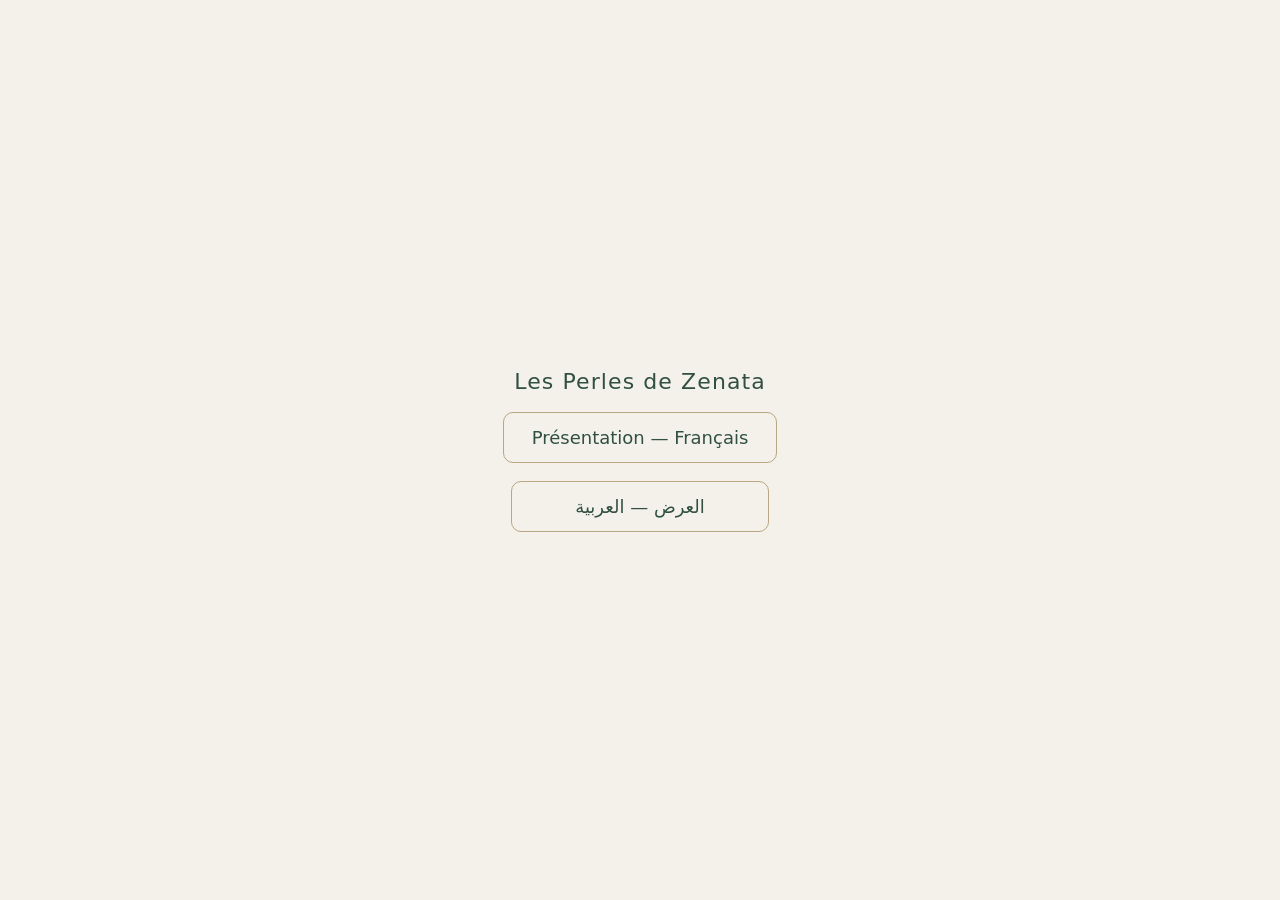
<file: index.html>
<!DOCTYPE html><html lang="fr"><head><meta charset="utf-8">
<meta name="viewport" content="width=device-width,initial-scale=1">
<title>Les Perles de Zenata — Présentation</title>
<style>body{margin:0;height:100vh;display:flex;flex-direction:column;gap:18px;align-items:center;justify-content:center;font-family:system-ui,sans-serif;background:#F4F1EA;color:#315041}a{padding:14px 28px;border:1px solid #B8A684;border-radius:10px;color:#315041;text-decoration:none;font-size:18px;min-width:200px;text-align:center}a:hover{background:#315041;color:#fff}</style></head>
<body><div style="font-size:22px;letter-spacing:.05em">Les Perles de Zenata</div>
<a href="presentation-fr.html">Présentation — Français</a>
<a href="presentation-ar.html">العرض — العربية</a></body></html>
</file>
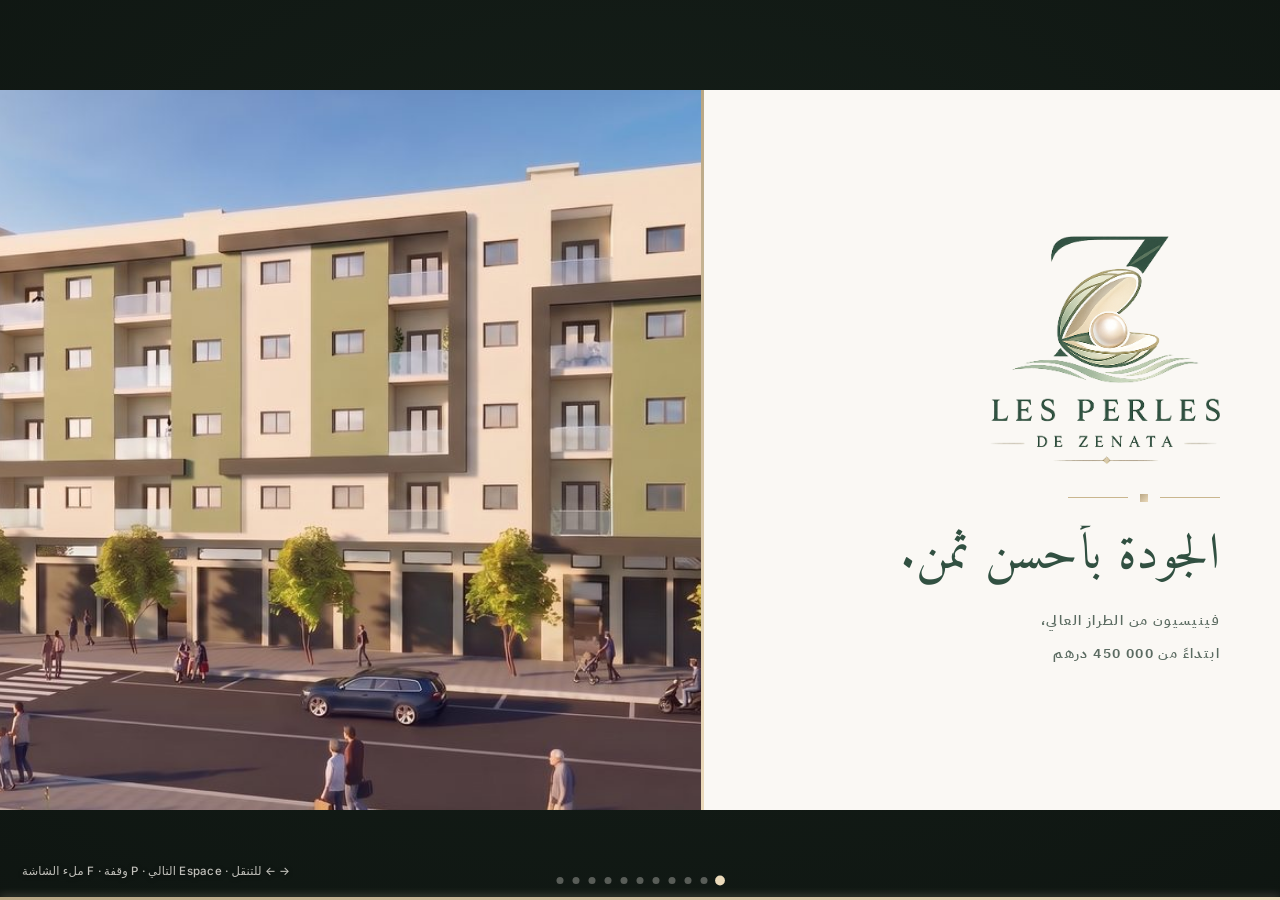
<file: presentation-ar.html>
<!DOCTYPE html>
<html lang="ar" dir="rtl">
<head>
<meta charset="utf-8">
<meta name="viewport" content="width=device-width, initial-scale=1, viewport-fit=cover">
<title>Les Perles de Zenata — عرض متحرك (دارجة)</title>
<link rel="stylesheet" href="deck-ar.css">
<link rel="stylesheet" href="present.css">
<noscript><style>.deck .slide{position:static!important;opacity:1!important;visibility:visible!important;margin:14px auto!important}.deck{position:static!important;transform:none!important;width:auto!important;height:auto!important}</style></noscript>
</head>
<body>
<div class="stage">
<div class="deck">

<!-- ===== COUVERTURE ===== -->
<section class="slide slide--title" data-duration="7000">
  <div class="title-panel">
    <img class="logo" src="assets/logo/lpz-original.png" alt="Les Perles de Zenata">
    <div class="divider" style="margin-bottom:24px"><i></i></div>
    <h1>الجودة بأحسن ثمن.</h1>
    <p class="price-line">فينيسيون من الطراز العالي،<br><span class="amt">ابتداءً من <span dir="ltr">450&nbsp;000</span> درهم</span></p>
  </div>
  <div class="title-photo">
    <img src="assets/img/hero-golden-v1.jpg" alt="واجهة Les Perles de Zenata، ساعة الذهب">
  </div>
</section>

<!-- ===== 01 · المشروع باختصار ===== -->
<section class="slide slide--collage">
  <div class="cz cz--stats">
    <div class="st"><div class="st-num">32</div><div class="st-lbl">شقة</div></div>
    <div class="st"><div class="st-num">7</div><div class="st-lbl">محلات</div></div>
    <div class="st"><div class="st-num">R+4</div><div class="st-lbl">فوق السوسول</div></div>
  </div>
  <div class="cz"><img src="assets/img/hero-golden-v1.jpg" alt="واجهة الإقامة"></div>
  <div class="cz cz--stats">
    <div class="st"><div class="st-num">3</div><div class="st-lbl">عمارات · A&nbsp;B&nbsp;C</div></div>
    <div class="st"><div class="st-num"><span dir="ltr">42&ndash;89</span></div><div class="st-lbl"><span dir="ltr">m²</span> لكل شقة</div></div>
    <div class="st"><div class="st-num"><span dir="ltr">450&nbsp;000</span></div><div class="st-lbl">درهم · ثمن الانطلاق</div></div>
  </div>
  <div class="cz"><img src="assets/img/sejour-golden.jpg" alt="صالون مضوي"></div>
  <div class="cz cz--title">
    <h2>المشروع باختصار</h2>
    <div class="facts-subtitle">32 شقة، 7 محلات، ونفس مستوى الإتقان.</div>
    <span class="cz-sig">Les Perles de Zenata</span>
  </div>
  <div class="cz">
    <img src="assets/img/magasin-rdc-golden.jpg" alt="محلات تحت العمارة">
    <span class="legal">صورة تخيلية، غير تعاقدية</span>
  </div>
  <div class="snum">01</div>
</section>

<!-- ===== 02 · وعد 1 · هندسة مدروسة ===== -->
<section class="slide slide--split slide--promise">
  <div class="split-text">
    <span class="eyebrow">اللي كيميّزنا</span>
    <h2 style="margin-top:14px;max-width:430px">هندسة مدروسة ومحكمة</h2>
    <p class="body" style="margin-top:20px;max-width:430px;font-size:17px">
      المشروع الوحيد اللي گاع الشقق عندهم <b style="color:var(--ink);font-weight:600">جوج واجهات</b>.
    </p>
    <div class="sig-mini">Les Perles de Zenata</div>
  </div>
  <div class="promise-media">
    <img class="img-top" src="assets/img/axo-3D-hero-golden.jpg" alt="منظر ثلاثي الأبعاد للطابق، واجهة مزدوجة">
    <img class="img-bot" src="assets/img/plan2d-traversant.jpg" alt="تصميم ثنائي الأبعاد: إنارة وتهوية">
    <div class="promise-cartouche">الشقق مهوّية ومشمّشة نهار كامل</div>
    <span class="legal">صورة تخيلية، غير تعاقدية</span>
    <div class="snum">02</div>
  </div>
</section>

<!-- ===== 03 · وعد 2 · مواجه للجنوب ===== -->
<section class="slide slide--split slide--promise">
  <div class="split-text">
    <span class="eyebrow">اللي كيميّزنا</span>
    <h2 style="margin-top:14px;max-width:430px">توجيه مدروس</h2>
    <p class="body" style="margin-top:20px;max-width:430px;font-size:17px">
      العمارة <b style="color:var(--ink);font-weight:600">موجهة للجنوب</b>، شي اللي كيخلي الشقة كتدخل ليها الشمس نهار كامل.
    </p>
    <div class="sig-mini">Les Perles de Zenata</div>
  </div>
  <div class="promise-media">
    <img class="img-top" src="assets/img/sejour-golden.jpg" alt="صالون مواجه للجنوب">
    <img class="img-bot" src="assets/img/chambre-parentale-golden.jpg" alt="غرفة غارقة فالضو">
    <div class="promise-cartouche">دار مشمّشة نهار كامل</div>
    <span class="legal">صورة تخيلية، غير تعاقدية</span>
    <div class="snum">03</div>
  </div>
</section>

<!-- ===== 04 · وعد 3 · الراحة ===== -->
<section class="slide slide--split slide--promise">
  <div class="split-text">
    <span class="eyebrow">اللي كيميّزنا</span>
    <h2 style="margin-top:14px;max-width:430px">الراحة، حتى فالتفاصيل</h2>
    <ul class="promise-list">
      <li>كوزينة مجهزة بالهوت</li>
      <li>البلومبري معزولة من الصوت</li>
      <li>أجهزة كهرومنزلية من الطراز العالي</li>
      <li>سانسورات عصرية</li>
      <li>مجهزة بالأنستالاسيون ديال لا فيبر</li>
    </ul>
    <div class="sig-mini">Les Perles de Zenata</div>
  </div>
  <div class="promise-media">
    <img class="img-top" src="assets/img/cuisine-golden.jpg" alt="كوزينة مجهزة">
    <img class="img-bot" src="assets/img/salle-de-bain-golden.jpg" alt="بيت الما، تشطيب عالي">
    <div class="promise-cartouche">فينيسيون من الطراز العالي</div>
    <span class="legal">صورة تخيلية، غير تعاقدية</span>
    <div class="snum">04</div>
  </div>
</section>

<!-- ===== 05 · وعد 4 · المتانة (collage) ===== -->
<section class="slide slide--collage">
  <div class="cz">
    <img src="assets/img/voile-beton.jpg" alt="جدران خرسانية مسلحة">
    <span class="czcap">حيوط ديال البيتون أرمي</span>
  </div>
  <div class="cz cz--title cz--green">
    <h2>الصّح، حتى فاللي ماكيتشافش</h2>
    <div class="facts-subtitle">بناء مطابق لمعايير السلامة.</div>
    <span class="cz-sig">Les Perles de Zenata</span>
    <span class="cz-src">صور حقيقية من الورش — يونيو 2026</span>
  </div>
  <div class="cz">
    <img src="assets/img/etancheite-sdb.jpg" alt="عزل مائي لبيت الما">
    <span class="czcap">عزل مائي لبيت الما</span>
  </div>
  <div class="cz cz--note">
    <div class="czpt"><div class="czpt-t">بيتون أرمي</div><div class="czpt-s">حيوط فالساس والسوسول</div></div>
    <div class="czpt"><div class="czpt-t">عزل مائي</div><div class="czpt-s">السطح وبيوت الما</div></div>
  </div>
  <div class="cz">
    <img src="assets/img/etancheite-toit.jpg" alt="عزل مائي للسطح">
    <span class="czcap">عزل مائي للسطح</span>
  </div>
  <div class="cz cz--note">
    <div class="czpt"><div class="czpt-t">مصادق عليه</div><div class="czpt-s">من طرف مكتب دراسات ومكتب مراقبة دولي</div></div>
  </div>
  <div class="snum">05</div>
</section>

<!-- ===== 06 · وعد 5 · الأمان ===== -->
<section class="slide slide--split slide--promise">
  <div class="split-text">
    <span class="eyebrow">اللي كيميّزنا</span>
    <h2 style="margin-top:14px;max-width:430px">الأمان، ليل ونهار</h2>
    <ul class="promise-list">
      <li>حراسة 24 سا/24</li>
      <li>كاميرات ديال المراقبة</li>
      <li>كونترول ديال الدخول</li>
      <li>كراج تحت الأرض خاص</li>
    </ul>
    <div class="promise-pictos">
      <figure><img src="assets/img/picto-gardiennage.png" alt="حراسة 24 سا/24"><figcaption>حراسة<br>24 سا/24</figcaption></figure>
      <figure><img src="assets/img/picto-camera.png" alt="كاميرات ديال المراقبة"><figcaption>كاميرات ديال<br>المراقبة</figcaption></figure>
      <figure><img src="assets/img/picto-acces.png" alt="كونترول ديال الدخول"><figcaption>كونترول<br>ديال الدخول</figcaption></figure>
    </div>
    <div class="sig-mini">Les Perles de Zenata</div>
  </div>
  <div class="promise-media">
    <img class="img-top" src="assets/img/hall-immeuble-golden.jpg" alt="مدخل العمارة مؤمَّن">
    <img class="img-bot" src="assets/img/parking-souterrain-golden.jpg" alt="كراج تحت أرضي خاص">
    <div class="promise-cartouche">إقامة آمنة</div>
    <span class="legal">صورة تخيلية، غير تعاقدية</span>
    <div class="snum">06</div>
  </div>
</section>

<!-- ===== 07 · وعد 6 · قريب من كلشي ===== -->
<section class="slide slide--split slide--promise">
  <div class="split-text">
    <span class="eyebrow">اللي كيميّزنا</span>
    <h2 style="margin-top:14px;max-width:430px">قريب من كلشي، بعيد على الصداع</h2>
    <div class="promise-sub">الحرية على بعد 3 دقايق</div>
    <div class="locstats">
      <span class="chip"><b>10 دقايق</b> · المحمدية</span>
      <span class="chip"><b>5 دقايق</b> · شاطئ بالوما</span>
      <span class="chip"><b>5 دقايق</b> · إيكيا</span>
      <span class="chip"><b>3 دقايق</b> · محطة القطار</span>
      <span class="chip">حي سكني هادي</span>
    </div>
    <div class="sig-mini">Les Perles de Zenata</div>
  </div>
  <div class="split-media">
    <img src="assets/img/quartier-golden.jpg" alt="زنقة سكنية فالحي"
         style="position:absolute;inset:0;width:100%;height:100%;object-fit:cover">
    <span class="legal" style="position:absolute;right:18px;bottom:13px;font-size:9.5px;color:#F4F1EA;opacity:.85;z-index:4;text-shadow:0 1px 3px rgba(0,0,0,.6)">صورة تخيلية، غير تعاقدية</span>
    <div class="snum">07</div>
  </div>
</section>

<!-- ===== 08 · وعد 7 · الطمأنينة ===== -->
<section class="slide slide--fullbleed" data-duration="9000">
  <img class="fullbleed-img" src="assets/img/balcon-golden.jpg" alt="منظر من بلكون">
  <div class="fullbleed-scrim" style="background:linear-gradient(265deg,rgba(16,27,21,.94) 0%,rgba(16,27,21,.82) 44%,rgba(16,27,21,.42) 76%,rgba(16,27,21,.06) 100%)"></div>
  <img class="fullbleed-watermark" src="assets/logo/emblem.svg" alt="Les Perles de Zenata">
  <div class="fullbleed-text">
    <span class="eyebrow eyebrow--light">اللي كيميّزنا</span>
    <h2 class="on-dark" style="font-size:64px;line-height:1.25;margin-top:16px;max-width:620px">الطمأنينة، من ساعة ما تاخد السوارت</h2>
    <div class="fullbleed-subtitle" style="font-size:32px">شقتك واجدة، جي تسكن</div>
    <p class="body" style="font-size:21px;font-weight:400;color:#F4EFE3;margin-top:24px;max-width:600px">شقتك واجدة ابتداءً من شهر تمانية. جي شوف</p>
    <span class="sig-light" style="font-size:12px;margin-top:30px">Les Perles de Zenata</span>
  </div>
  <span class="legal" style="right:auto;left:18px">صورة تخيلية، غير تعاقدية</span>
  <div class="snum" style="left:auto;right:22px">08</div>
</section>

<!-- ===== 09 · المحلات ===== -->
<section class="slide slide--fullbleed" data-duration="9000">
  <img class="fullbleed-img" src="assets/img/magasin-rdc-vie-v3.jpg" alt="محلات تحت العمارة">
  <div class="fullbleed-scrim" style="background:linear-gradient(265deg,rgba(16,27,21,.86) 0%,rgba(16,27,21,.58) 40%,rgba(16,27,21,.16) 70%,rgba(16,27,21,0) 100%)"></div>
  <img src="assets/logo/lpz-original.png" alt="Les Perles de Zenata" style="position:absolute;bottom:22px;left:30px;z-index:3;width:200px;height:auto;filter:drop-shadow(0 2px 12px rgba(255,255,255,.5))">
  <div class="fullbleed-text">
    <h2 class="on-dark" style="font-size:84px;line-height:1.1">7 محلات</h2>
    <div class="fullbleed-subtitle">من <span dir="ltr">117 m²</span> إلى <span dir="ltr">147 m²</span></div>
    <p class="body" style="font-size:21px;font-weight:400;color:#F7F2E7;margin-top:24px;max-width:600px;text-shadow:0 1px 8px rgba(10,18,13,.55)">
      سبعة محلات فقلب العمارة، كل واحد معاه ميزانين.
      فمحور عين السبع&nbsp;–&nbsp;المحمدية، تحت إقامة مسكونة:
      موقع مفصّل على قياس التجارة.
    </p>
  </div>
  <span class="legal" style="left:auto;right:18px">صورة تخيلية، غير تعاقدية</span>
  <div class="snum" style="left:auto;right:22px">09</div>
</section>

<!-- ===== 10 · CLÔTURE · الموقع ===== -->
<section class="slide slide--split" data-duration="9500">
  <div class="split-text">
    <span class="eyebrow">اللي كيميّزنا</span>
    <h2 style="margin-top:14px;max-width:440px">في قلب كل ما هو مهم.</h2>
    <p class="body" style="margin-top:18px;max-width:445px;font-size:17px">
      على أبواب المحمدية، فمحور الدار البيضاء–المحمدية: 10 دقايق من المحمدية، 5 دقايق من شاطئ بالوما، ومربوط بالقطار. حي سكني 100%، هادئ ومربوط بكلشي.
    </p>
    <div class="locstats">
      <span class="chip"><b>10 دقايق</b> · المحمدية</span>
      <span class="chip"><b>5 دقايق</b> · شاطئ بالوما</span>
      <span class="chip"><b>5 دقايق</b> · إيكيا</span>
      <span class="chip"><b>3 دقايق</b> · محطة القطار</span>
    </div>
    <div class="sig-mini">Les Perles de Zenata</div>
  </div>
  <div class="split-media">
    <div class="map-wrap">
      <img src="assets/img/carte-loc.jpg" alt="خريطة — محور زناتة / عين حرودة / المحمدية">
      <div class="pin pin--m pin--proj lbl-top" style="left:35.9%;top:55.6%">
        <div class="medallion"><img src="assets/img/picto-immeuble.png" alt=""></div>
        <span class="lbl">Les Perles de Zenata</span>
      </div>
      <div class="pin pin--m lbl-top" style="left:37.3%;top:40.7%">
        <div class="medallion"><img src="assets/img/picto-parasol.png" alt=""></div>
        <span class="lbl">شاطئ بالوما · 5 دقايق</span>
      </div>
      <div class="pin pin--m lbl-left" style="left:35.1%;top:73.1%">
        <div class="medallion"><img src="assets/img/picto-shop.png" alt=""></div>
        <span class="lbl">إيكيا · 5 دقايق</span>
      </div>
      <div class="pin pin--m" style="left:58%;top:67%">
        <div class="medallion"><img src="assets/img/picto-usine.png" alt=""></div>
        <span class="lbl">المنطقة الصناعية زناتة · 5 دقايق</span>
      </div>
      <div class="pin pin--m" style="left:71%;top:46.7%">
        <div class="medallion"><img src="assets/img/picto-usine.png" alt=""></div>
        <span class="lbl">المنطقة الصناعية المحمدية · 10 دقايق</span>
      </div>
      <div class="pin pin--m lbl-left" style="left:90.2%;top:27%">
        <div class="medallion"><img src="assets/img/picto-pin.png" alt=""></div>
        <span class="lbl">المحمدية · 10 دقايق</span>
      </div>
      <div class="pin pin--m lbl-right" style="left:41%;top:68%">
        <div class="medallion"><img src="assets/img/picto-train.png" alt=""></div>
        <span class="lbl">محطة القطار · 3 دقايق</span>
      </div>
      <div class="pin pin--m lbl-left" style="left:30.5%;top:62.5%">
        <div class="medallion"><img src="assets/img/picto-pharmacie.png" alt=""></div>
        <span class="lbl">صيدلية · 6 دقايق</span>
      </div>
      <div class="pin pin--m lbl-left" style="left:30.5%;top:69%">
        <div class="medallion"><img src="assets/img/picto-pin.png" alt=""></div>
        <span class="lbl">محلات وخدمات</span>
      </div>
      <div class="pin pin--m lbl-left" style="left:52%;top:58%">
        <div class="medallion"><img src="assets/img/picto-sante.png" alt=""></div>
        <span class="lbl">مركز صحي · 4 دقايق</span>
      </div>
    </div>
    <div class="snum">10</div>
  </div>
</section>

</div><!-- /.deck -->
</div><!-- /.stage -->
<script src="present.js"></script>
</body>
</html>
</file>
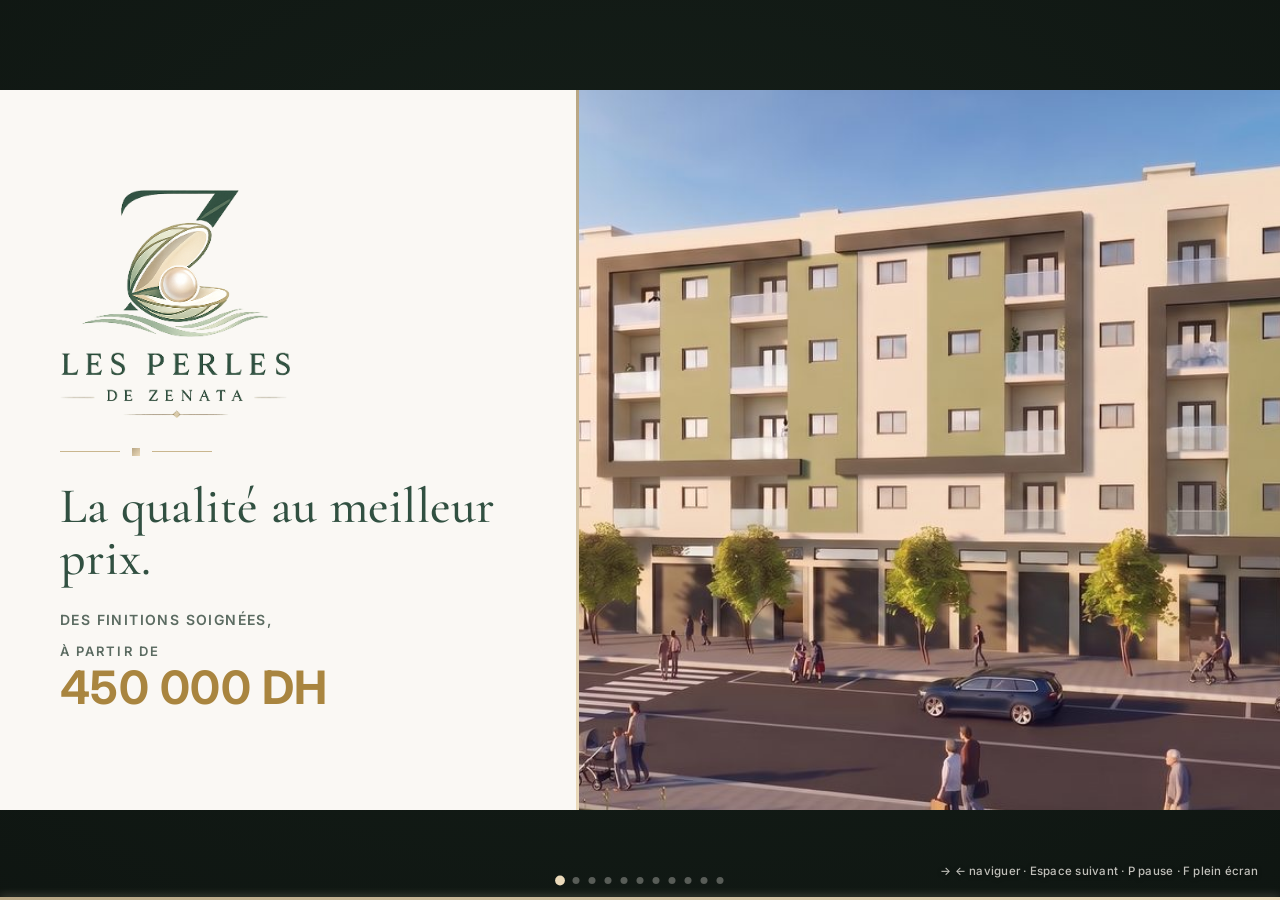
<file: presentation-fr.html>
<!DOCTYPE html>
<html lang="fr">
<head>
<meta charset="utf-8">
<meta name="viewport" content="width=device-width, initial-scale=1, viewport-fit=cover">
<title>Les Perles de Zenata — Présentation animée (FR)</title>
<link rel="stylesheet" href="deck.css">
<link rel="stylesheet" href="present.css">
<noscript><style>.deck .slide{position:static!important;opacity:1!important;visibility:visible!important;margin:14px auto!important}.deck{position:static!important;transform:none!important;width:auto!important;height:auto!important}</style></noscript>
</head>
<body>
<div class="stage">
<div class="deck">

<!-- ===== COUVERTURE ===== -->
<section class="slide slide--title" data-duration="7000">
  <div class="title-panel">
    <img class="logo" src="assets/logo/lpz-original.png" alt="Les Perles de Zenata">
    <div class="divider" style="margin-bottom:24px"><i></i></div>
    <h1>La qualité au meilleur prix.</h1>
    <p class="price-line">Des finitions soignées,<br><span class="amt"><span class="amt-pre">à partir de</span><span class="amt-num">450&nbsp;000&nbsp;DH</span></span></p>
  </div>
  <div class="title-photo">
    <img src="assets/img/hero-golden-v1.jpg" alt="Façade Les Perles de Zenata">
  </div>
</section>

<!-- ===== 01 · Le programme en bref ===== -->
<section class="slide slide--collage">
  <div class="cz cz--stats">
    <div class="st"><div class="st-num">32</div><div class="st-lbl">appartements</div></div>
    <div class="st"><div class="st-num">7</div><div class="st-lbl">magasins</div></div>
    <div class="st"><div class="st-num">R+4</div><div class="st-lbl">sur sous-sol</div></div>
  </div>
  <div class="cz"><img src="assets/img/hero-golden-v1.jpg" alt="Façade de la résidence"></div>
  <div class="cz cz--stats">
    <div class="st"><div class="st-num">3</div><div class="st-lbl">immeubles · A&nbsp;B&nbsp;C</div></div>
    <div class="st"><div class="st-num">42&ndash;89</div><div class="st-lbl">m² par appartement</div></div>
    <div class="st"><div class="st-num">450&nbsp;000</div><div class="st-lbl">DH · prix d'appel</div></div>
  </div>
  <div class="cz"><img src="assets/img/sejour-golden.jpg" alt="Séjour lumineux"></div>
  <div class="cz cz--title">
    <h2>Le programme en bref</h2>
    <div class="facts-subtitle">32 appartements, 7 magasins, une même exigence.</div>
    <span class="cz-sig">Les Perles de Zenata</span>
  </div>
  <div class="cz">
    <img src="assets/img/magasin-rdc-golden.jpg" alt="Magasins en pied d'immeuble">
    <span class="legal">Vue d'artiste, non contractuel</span>
  </div>
  <div class="snum">01</div>
</section>

<!-- ===== 02 · Promesse 1 · Architecture pensée ===== -->
<section class="slide slide--split slide--promise">
  <div class="split-text">
    <span class="eyebrow">Ce qui nous démarque</span>
    <h2 style="margin-top:14px;max-width:430px">Une architecture pensée et optimisée</h2>
    <p class="body" style="margin-top:20px;max-width:430px;font-size:17px">
      Le seul programme du secteur où <b style="color:var(--ink);font-weight:600">tous les appartements ont une double façade</b>. La lumière entre des deux côtés, l'air circule d'un bout à l'autre&nbsp;: pas un seul appartement sombre.
    </p>
    <div class="sig-mini">Les Perles de Zenata</div>
  </div>
  <div class="promise-media">
    <img class="img-top" src="assets/img/axo-3D-hero-golden.jpg" alt="Vue 3D de l'étage, double façade et cloisons ouvertes">
    <img class="img-bot" src="assets/img/plan2d-traversant.jpg" alt="Plan 2D infographié : ensoleillement double façade et aération traversante">
    <div class="promise-cartouche">Un appartement traversant et lumineux&nbsp;— pour tous</div>
    <span class="legal">Vue d'artiste, non contractuel</span>
    <div class="snum">02</div>
  </div>
</section>

<!-- ===== 03 · Promesse 2 · Plein sud ===== -->
<section class="slide slide--split slide--promise">
  <div class="split-text">
    <span class="eyebrow">Ce qui nous démarque</span>
    <h2 style="margin-top:14px;max-width:430px">Une exposition pensée&nbsp;: plein sud</h2>
    <p class="body" style="margin-top:20px;max-width:430px;font-size:17px">
      L'immeuble est <b style="color:var(--ink);font-weight:600">orienté plein sud</b>. Les pièces de vie restent baignées de lumière naturelle, du matin au soir.
    </p>
    <div class="sig-mini">Les Perles de Zenata</div>
  </div>
  <div class="promise-media">
    <img class="img-top" src="assets/img/sejour-golden.jpg" alt="Séjour plein sud, lumière du matin au soir">
    <img class="img-bot" src="assets/img/chambre-parentale-golden.jpg" alt="Chambre baignée de lumière">
    <div class="promise-cartouche">Du soleil toute la journée</div>
    <span class="legal">Vue d'artiste, non contractuel</span>
    <div class="snum">03</div>
  </div>
</section>

<!-- ===== 04 · Promesse 3 · Le confort ===== -->
<section class="slide slide--split slide--promise">
  <div class="split-text">
    <span class="eyebrow">Ce qui nous démarque</span>
    <h2 style="margin-top:14px;max-width:430px">Le confort, jusque dans les détails</h2>
    <ul class="promise-list">
      <li>Cuisine équipée avec système d'extraction</li>
      <li>Plomberie avec isolation phonique</li>
      <li>Électroménager haut standing</li>
      <li>Ascenseurs modernes</li>
      <li>Fibre pré-installée</li>
    </ul>
    <div class="sig-mini">Les Perles de Zenata</div>
  </div>
  <div class="promise-media">
    <img class="img-top" src="assets/img/cuisine-golden.jpg" alt="Cuisine équipée, système d'extraction">
    <img class="img-bot" src="assets/img/salle-de-bain-golden.jpg" alt="Salle de bain, finition haut standing">
    <div class="promise-cartouche">Une finition aux normes du haut standing</div>
    <span class="legal">Vue d'artiste, non contractuel</span>
    <div class="snum">04</div>
  </div>
</section>

<!-- ===== 05 · Promesse 4 · La solidité (collage) ===== -->
<section class="slide slide--collage">
  <div class="cz">
    <img src="assets/img/voile-beton.jpg" alt="Voiles de béton armé, ferraillage">
    <span class="czcap">Voiles de béton armé</span>
  </div>
  <div class="cz cz--title cz--green">
    <h2>La solidité, jusque dans l'invisible</h2>
    <div class="facts-subtitle">Une construction conforme aux normes de sécurité.</div>
    <span class="cz-sig">Les Perles de Zenata</span>
    <span class="cz-src">Photos réelles du chantier — juin 2026</span>
  </div>
  <div class="cz">
    <img src="assets/img/etancheite-sdb.jpg" alt="Étanchéité d'une salle de bain">
    <span class="czcap">Étanchéité salle de bain</span>
  </div>
  <div class="cz cz--note">
    <div class="czpt">
      <div class="czpt-t">Béton armé</div>
      <div class="czpt-s">Voiles en fondations &amp; sous-sol</div>
    </div>
    <div class="czpt">
      <div class="czpt-t">Étanchéité</div>
      <div class="czpt-s">Toiture &amp; salles de bain</div>
    </div>
  </div>
  <div class="cz">
    <img src="assets/img/etancheite-toit.jpg" alt="Étanchéité de la toiture">
    <span class="czcap">Étanchéité toiture</span>
  </div>
  <div class="cz cz--note">
    <div class="czpt">
      <div class="czpt-t">Validé</div>
      <div class="czpt-s">Par un bureau d'étude et un bureau de contrôle international</div>
    </div>
  </div>
  <div class="snum">05</div>
</section>

<!-- ===== 06 · Promesse 5 · La sérénité ===== -->
<section class="slide slide--split slide--promise">
  <div class="split-text">
    <span class="eyebrow">Ce qui nous démarque</span>
    <h2 style="margin-top:14px;max-width:430px">La sérénité, jour et nuit</h2>
    <ul class="promise-list">
      <li>Gardiennage 24&nbsp;h/24</li>
      <li>Surveillance par caméras</li>
      <li>Contrôle d'accès</li>
      <li>Parking souterrain privatif</li>
    </ul>
    <div class="promise-pictos">
      <figure><img src="assets/img/picto-gardiennage.png" alt="Gardiennage 24h/24"><figcaption>Gardiennage<br>24&nbsp;h/24</figcaption></figure>
      <figure><img src="assets/img/picto-camera.png" alt="Surveillance par caméras"><figcaption>Caméras de<br>surveillance</figcaption></figure>
      <figure><img src="assets/img/picto-acces.png" alt="Contrôle d'accès"><figcaption>Contrôle<br>d'accès</figcaption></figure>
    </div>
    <div class="sig-mini">Les Perles de Zenata</div>
  </div>
  <div class="promise-media">
    <img class="img-top" src="assets/img/hall-immeuble-golden.jpg" alt="Hall d'immeuble sécurisé">
    <img class="img-bot" src="assets/img/parking-souterrain-golden.jpg" alt="Parking souterrain privatif">
    <div class="promise-cartouche">Une résidence sécurisée</div>
    <span class="legal">Vue d'artiste, non contractuel</span>
    <div class="snum">06</div>
  </div>
</section>

<!-- ===== 07 · Promesse 6 · Proche de tout ===== -->
<section class="slide slide--split slide--promise">
  <div class="split-text">
    <span class="eyebrow">Ce qui nous démarque</span>
    <h2 style="margin-top:14px;max-width:430px">Proche de tout, à l'écart du bruit</h2>
    <div class="promise-sub">La liberté à 3 minutes</div>
    <div class="locstats">
      <span class="chip"><b>10 min</b> · Mohammedia</span>
      <span class="chip"><b>5 min</b> · Plage Paloma</span>
      <span class="chip"><b>5 min</b> · IKEA</span>
      <span class="chip"><b>3 min</b> · Gare RER</span>
      <span class="chip">Quartier résidentiel calme</span>
    </div>
    <div class="sig-mini">Les Perles de Zenata</div>
  </div>
  <div class="split-media">
    <img src="assets/img/quartier-golden.jpg" alt="Rue résidentielle du quartier, à l'écart du bruit"
         style="position:absolute;inset:0;width:100%;height:100%;object-fit:cover">
    <span class="legal" style="position:absolute;left:18px;bottom:13px;font-size:9.5px;letter-spacing:.04em;color:#F4F1EA;opacity:.85;z-index:4;text-shadow:0 1px 3px rgba(0,0,0,.6)">Vue d'artiste, non contractuel</span>
    <div class="snum">07</div>
  </div>
</section>

<!-- ===== 08 · Promesse 7 · La tranquillité ===== -->
<section class="slide slide--fullbleed" data-duration="9000">
  <img class="fullbleed-img" src="assets/img/balcon-golden.jpg" alt="Vue depuis un balcon, Les Perles de Zenata">
  <div class="fullbleed-scrim" style="background:linear-gradient(95deg,rgba(16,27,21,.94) 0%,rgba(16,27,21,.82) 44%,rgba(16,27,21,.42) 76%,rgba(16,27,21,.06) 100%)"></div>
  <img class="fullbleed-watermark" src="assets/logo/emblem.svg" alt="Les Perles de Zenata">
  <div class="fullbleed-text">
    <span class="eyebrow eyebrow--light">Ce qui nous démarque</span>
    <h2 class="on-dark" style="font-size:64px;line-height:1.04;margin-top:16px;max-width:620px">La tranquillité, dès la remise des clés</h2>
    <div class="fullbleed-subtitle" style="font-size:32px">Vous emménagez sans travaux</div>
    <p class="body" style="font-size:21px;font-weight:400;color:#F4EFE3;margin-top:24px;max-width:600px">Des appartements finis et équipés, livrables en août 2026.</p>
    <span class="sig-light" style="font-size:12px;margin-top:30px">Les Perles de Zenata</span>
  </div>
  <span class="legal" style="left:18px;right:auto">Vue d'artiste, non contractuel</span>
  <div class="snum" style="left:22px;right:auto">08</div>
</section>

<!-- ===== 09 · Les magasins ===== -->
<section class="slide slide--fullbleed" data-duration="9000">
  <img class="fullbleed-img" src="assets/img/magasin-rdc-vie-v3.jpg" alt="Magasins en pied d'immeuble, Les Perles de Zenata">
  <div class="fullbleed-scrim" style="background:linear-gradient(95deg,rgba(16,27,21,.86) 0%,rgba(16,27,21,.58) 40%,rgba(16,27,21,.16) 70%,rgba(16,27,21,0) 100%)"></div>
  <img src="assets/logo/lpz-original.png" alt="Les Perles de Zenata" style="position:absolute;bottom:22px;right:30px;z-index:3;width:200px;height:auto;filter:drop-shadow(0 2px 12px rgba(255,255,255,.5))">
  <div class="fullbleed-text">
    <h2 class="on-dark" style="font-size:84px;line-height:1.0">7 magasins</h2>
    <div class="fullbleed-subtitle">De 117 m² à 147 m²</div>
    <p class="body" style="font-size:21px;font-weight:400;color:#F7F2E7;margin-top:24px;max-width:600px;text-shadow:0 1px 8px rgba(10,18,13,.55)">
      Sept magasins en pied d'immeuble, chacun prolongé par une mezzanine.
      Sur le corridor Aïn&nbsp;Sebaâ&nbsp;–&nbsp;Mohammedia, au pied d'une résidence
      habitée : un emplacement taillé pour le commerce.
    </p>
  </div>
  <span class="legal" style="left:18px;right:auto">Vue d'artiste, non contractuel</span>
  <div class="snum" style="left:22px;right:auto">09</div>
</section>

<!-- ===== 10 · CLÔTURE · Localisation ===== -->
<section class="slide slide--split" data-duration="9500">
  <div class="split-text">
    <span class="eyebrow">Ce qui nous démarque</span>
    <h2 style="margin-top:14px;max-width:440px">Au centre de tout ce qui compte.</h2>
    <p class="body" style="margin-top:18px;max-width:445px;font-size:17px">
      Aux portes de Mohammedia, sur le corridor Casablanca–Mohammedia : à 10 min de Mohammedia, 5 min de la plage Paloma, desservi par le rail. Un quartier 100 % résidentiel, au calme et connecté à tout.
    </p>
    <div class="locstats">
      <span class="chip"><b>10 min</b> · Mohammedia</span>
      <span class="chip"><b>5 min</b> · Plage Paloma</span>
      <span class="chip"><b>5 min</b> · IKEA</span>
      <span class="chip"><b>3 min</b> · Gare RER</span>
    </div>
    <div class="sig-mini">Les Perles de Zenata</div>
  </div>
  <div class="split-media">
    <div class="map-wrap">
      <img src="assets/img/carte-loc.jpg" alt="Carte — corridor Zenata / Aïn Harrouda / Mohammedia">
      <div class="pin pin--m pin--proj lbl-top" style="left:35.9%;top:55.6%">
        <div class="medallion"><img src="assets/img/picto-immeuble.png" alt=""></div>
        <span class="lbl">Les Perles de Zenata</span>
      </div>
      <div class="pin pin--m lbl-top" style="left:37.3%;top:40.7%">
        <div class="medallion"><img src="assets/img/picto-parasol.png" alt=""></div>
        <span class="lbl">Plage Paloma · 5 min</span>
      </div>
      <div class="pin pin--m lbl-left" style="left:35.1%;top:73.1%">
        <div class="medallion"><img src="assets/img/picto-shop.png" alt=""></div>
        <span class="lbl">IKEA · 5 min</span>
      </div>
      <div class="pin pin--m" style="left:58%;top:67%">
        <div class="medallion"><img src="assets/img/picto-usine.png" alt=""></div>
        <span class="lbl">ZI Zenata · 5 min</span>
      </div>
      <div class="pin pin--m" style="left:71%;top:46.7%">
        <div class="medallion"><img src="assets/img/picto-usine.png" alt=""></div>
        <span class="lbl">ZI Mohammedia · 10 min</span>
      </div>
      <div class="pin pin--m lbl-left" style="left:90.2%;top:27%">
        <div class="medallion"><img src="assets/img/picto-pin.png" alt=""></div>
        <span class="lbl">Mohammedia · 10 min</span>
      </div>
      <div class="pin pin--m lbl-right" style="left:41%;top:68%">
        <div class="medallion"><img src="assets/img/picto-train.png" alt=""></div>
        <span class="lbl">Gare RER · 3 min</span>
      </div>
      <div class="pin pin--m lbl-left" style="left:30.5%;top:62.5%">
        <div class="medallion"><img src="assets/img/picto-pharmacie.png" alt=""></div>
        <span class="lbl">Pharmacie · 6 min à pied</span>
      </div>
      <div class="pin pin--m lbl-left" style="left:30.5%;top:69%">
        <div class="medallion"><img src="assets/img/picto-pin.png" alt=""></div>
        <span class="lbl">Commerces &amp; services</span>
      </div>
      <div class="pin pin--m lbl-right" style="left:50%;top:60%">
        <div class="medallion"><img src="assets/img/picto-sante.png" alt=""></div>
        <span class="lbl">Centre de santé · 4 min</span>
      </div>
    </div>
    <div class="snum">10</div>
  </div>
</section>

</div><!-- /.deck -->
</div><!-- /.stage -->
<script src="present.js"></script>
</body>
</html>
</file>
<file: deck-ar.css>
/* =========================================================================
   Les Perles de Zenata — DECK ARABE (darija, RTL)
   Surcharge de deck.css : polices arabes + bascule droite→gauche.
   Le deck FR (deck.css) reste intact. Les slides AR lient CE fichier seul.
   ========================================================================= */

@import url('deck.css');
@import url('https://fonts.googleapis.com/css2?family=Amiri:ital,wght@0,400;0,700;1,400&family=IBM+Plex+Sans+Arabic:wght@300;400;500;600&display=swap');

:root{
  --font-title:'Amiri', 'Cormorant Garamond', Georgia, serif;
  --font-body:'IBM Plex Sans Arabic', 'Inter', system-ui, sans-serif;
}

/* ---------- Base RTL ---------- */
html{direction:rtl}
body{text-align:right}

/* l'arabe n'a pas de casse ni de chasse étendue : le letter-spacing
   CASSE les lettres jointes et l'uppercase est inopérant → on neutralise. */
.eyebrow{letter-spacing:0;text-transform:none;font-family:var(--font-body)}
.brandbar .sig,.brandbar .num,.sig-mini,.snum,.fact-lbl,
.cz--stats .st-lbl,.cz-sig,.fullbleed-text .sig-light,.price-line{letter-spacing:0}
.title-panel .price-line{text-transform:none}

/* hauteur de ligne un poil plus généreuse (diacritiques arabes) */
h1,.h1{line-height:1.2}
h2,.h2{line-height:1.3}
.body{line-height:1.85}
.promise-cartouche,.facts-subtitle,.fullbleed-subtitle,.promise-sub{line-height:1.5}

/* Amiri italique pour les accents « pensée » (sous-titres or) reste lisible :
   on garde l'italique mais Amiri gère le style. */

/* ---------- Bascule des ancrages absolus (miroir gauche↔droite) ---------- */

/* filets or verticaux : passaient à gauche du média → à droite en RTL */
.split-media::before,
.promise-media::before,
.facts-panel::before{left:auto;right:0}
.title-photo::before{left:auto;right:0}

/* n° de slide : bas-droite → bas-gauche */
.snum{right:auto;left:22px}

/* signature mini : gauche → droite */
.sig-mini{left:auto;right:54px}

/* barre de marque : déjà left/right:56px (symétrique) → on inverse l'alignement interne via dir, rien à faire */

/* mention légale média (par défaut left:18px) → droite */
.promise-media .legal{left:auto;right:18px}
.cz .legal{left:auto;right:14px}

/* ---------- Slide titre (couverture) ---------- */
/* le flex s'inverse seul : panneau crème passe à droite, photo à gauche.
   le filet or de .title-photo est déjà remis à droite ci-dessus. */

/* ---------- Slide fullbleed (magasins / promesse 7) ---------- */
/* texte calé à gauche en FR → à droite en RTL */
.fullbleed-text{left:auto;right:60px}
.fullbleed-scrim{
  background:linear-gradient(265deg,rgba(20,32,26,.86) 0%,rgba(20,32,26,.62) 36%,rgba(20,32,26,.10) 66%,rgba(20,32,26,0) 100%)}
.fullbleed-watermark{right:auto;left:46px}
.slide--fullbleed .legal{right:auto;left:18px}
/* le snum des slides fullbleed est forcé inline en FR (left:22px) → on rebascule à droite */
.slide--fullbleed .snum{left:auto;right:22px}

/* ---------- Carte localisation : labels des pins ---------- */
/* les ancrages lbl-left / lbl-right doivent s'inverser pour rester lisibles */
.pin--m.lbl-right .lbl{left:auto;right:56px}
.pin--m.lbl-left  .lbl{right:auto;left:56px}

/* ---------- Listes à puces (promesse 3) ---------- */
/* puce losange passait à gauche (padding-left) → à droite */
.promise-list li{padding-left:0;padding-right:20px}
.promise-list li::before{left:auto;right:0}

/* chips proximité : restent en flex-wrap, alignées à droite via dir */

/* ---------- Promesse 4 : collage chantier (czcap / czpt / cz-src) ---------- */
.cz .czcap{left:auto;right:0;letter-spacing:0;border-top-right-radius:0;border-top-left-radius:3px}
.cz--stats .czpt-s,.cz--note .czpt-s{letter-spacing:0}
.cz--title .cz-src{letter-spacing:0}
/* variante cellule-titre fond vert (symétrie collage) */
.cz--title.cz--green{background:var(--ink)}
.cz--title.cz--green h2{color:#FBF8F2}
.cz--title.cz--green .facts-subtitle{color:#EBDABB}
.cz--title.cz--green .cz-sig{color:#C2CCC4}
.cz--title.cz--green .cz-src{color:#90A096}
/* (ancien gabarit triptyque conservé pour compat) */
.promise-triptych::before{left:auto;right:0}
.promise-triptych figcaption{left:auto;right:0;letter-spacing:0}
.promise-triptych .src-note{right:auto;left:14px;letter-spacing:0}

/* ---------- Promesse 5 : bande de pictos sécurité ---------- */
.promise-pictos figcaption{letter-spacing:0}
</file>
<file: present.css>
/* =========================================================================
   Les Perles de Zenata — COUCHE PRÉSENTATION TV (animée, plein écran)
   Posée PAR-DESSUS deck.css / deck-ar.css. N'altère ni le markup des slides,
   ni l'impression : TOUT est sous @media screen.
   v2 — chorégraphie cinématique : révélations au masque (clip), count-up des
   chiffres, balayage de révélation + Ken Burns marqué, reflet doré, filets
   qui se tracent, cartouche à rebond. Élégant mais bien vivant.
   ========================================================================= */

@media screen {

  html, body { height:100%; margin:0; background:#0d130f; overflow:hidden; }
  body.ui-hide { cursor:none; }

  /* --- scène plein écran (reçoit le letterbox) --- */
  .stage {
    position:fixed; inset:0; overflow:hidden;
    background:radial-gradient(120% 120% at 50% 40%, #16201a 0%, #0b100d 100%);
  }

  /* --- le deck : boîte 1280×720 centrée, mise à l'échelle par present.js --- */
  .deck {
    position:absolute; left:50%; top:50%;
    width:1280px; height:720px;
    transform:translate(-50%,-50%);
    transform-origin:center center;
    will-change:transform;
  }

  /* --- slides empilées, une seule visible (fondu + léger dolly) --- */
  .deck .slide {
    position:absolute; inset:0; margin:0;
    box-shadow:none; border-radius:0;
    opacity:0; visibility:hidden;
    transition:opacity 1s cubic-bezier(.4,0,.2,1), visibility 0s linear 1s;
    pointer-events:none;
  }
  .deck .slide.is-active {
    opacity:1; visibility:visible; z-index:2;
    transition:opacity 1s cubic-bezier(.4,0,.2,1), visibility 0s;
    pointer-events:auto;
    animation:lpzDolly 1.3s cubic-bezier(.22,1,.36,1) both;
  }

  /* =======================================================================
     KEYFRAMES
     ======================================================================= */
  @keyframes lpzDolly  { from{transform:scale(1.05)} to{transform:scale(1)} }
  /* texte : monte + se dévoile par le bas (effet rideau) */
  @keyframes lpzRise   { from{opacity:0; transform:translateY(32px); clip-path:inset(0 0 100% 0)}
                         55% {opacity:1}
                         to  {opacity:1; transform:translateY(0); clip-path:inset(0 0 -10% 0)} }
  @keyframes lpzFade   { from{opacity:0} to{opacity:1} }
  @keyframes lpzNum    { from{opacity:0; transform:translateY(18px) scale(.86)} to{opacity:1; transform:translateY(0) scale(1)} }
  @keyframes lpzChip   { from{opacity:0; transform:translateY(16px) scale(.95)} to{opacity:1; transform:none} }
  /* image : balayage de révélation (gauche→droite / droite→gauche) */
  @keyframes lpzReveal { from{opacity:.1; clip-path:inset(0 0 0 100%)} to{opacity:1; clip-path:inset(0 0 0 0)} }
  @keyframes lpzRevealR{ from{opacity:.1; clip-path:inset(0 100% 0 0)} to{opacity:1; clip-path:inset(0 0 0 0)} }
  /* Ken Burns marqués + variés */
  @keyframes lpzKbZoom { from{transform:scale(1.015)} to{transform:scale(1.13)} }
  @keyframes lpzKbPan  { from{transform:scale(1.10) translateX(-2.6%)} to{transform:scale(1.10) translateX(2.6%)} }
  @keyframes lpzKbPanR { from{transform:scale(1.10) translateX(2.6%)} to{transform:scale(1.10) translateX(-2.6%)} }
  @keyframes lpzKbUp   { from{transform:scale(1.10) translateY(2.4%)} to{transform:scale(1.10) translateY(-2.4%)} }
  /* accents */
  @keyframes lpzCartouche { 0%{opacity:0; transform:translate(-50%,-50%) scale(.80)}
                            62%{opacity:1; transform:translate(-50%,-50%) scale(1.06)}
                            100%{opacity:1; transform:translate(-50%,-50%) scale(1)} }
  @keyframes lpzSeam   { from{transform:scaleY(0)} to{transform:scaleY(1)} }
  @keyframes lpzLine   { from{transform:scaleX(0)} to{transform:scaleX(1)} }
  @keyframes lpzCell   { from{opacity:0; transform:scale(1.06); clip-path:inset(10%)} to{opacity:1; transform:scale(1); clip-path:inset(0)} }
  @keyframes lpzSheen  { from{transform:translateX(-130%)} to{transform:translateX(130%)} }
  @keyframes lpzSheenR { from{transform:translateX(130%)} to{transform:translateX(-130%)} }

  /* =======================================================================
     TEXTE — révélation au masque, en cascade
     ======================================================================= */
  .deck .slide.is-active .title-panel  > *,
  .deck .slide.is-active .split-text   > *,
  .deck .slide.is-active .fullbleed-text > *,
  .deck .slide.is-active .cz--title    > * {
    animation:lpzRise .95s cubic-bezier(.22,1,.36,1) both;
  }
  /* on délègue la cascade fine aux items pour ces conteneurs */
  .deck .slide.is-active .split-text > .promise-list,
  .deck .slide.is-active .split-text > .locstats,
  .deck .slide.is-active .split-text > .promise-pictos { animation:none; }

  .deck .slide.is-active .title-panel  > *:nth-child(1),
  .deck .slide.is-active .split-text   > *:nth-child(1),
  .deck .slide.is-active .fullbleed-text > *:nth-child(1),
  .deck .slide.is-active .cz--title    > *:nth-child(1){ animation-delay:.14s }
  .deck .slide.is-active .title-panel  > *:nth-child(2),
  .deck .slide.is-active .split-text   > *:nth-child(2),
  .deck .slide.is-active .fullbleed-text > *:nth-child(2),
  .deck .slide.is-active .cz--title    > *:nth-child(2){ animation-delay:.28s }
  .deck .slide.is-active .title-panel  > *:nth-child(3),
  .deck .slide.is-active .split-text   > *:nth-child(3),
  .deck .slide.is-active .fullbleed-text > *:nth-child(3),
  .deck .slide.is-active .cz--title    > *:nth-child(3){ animation-delay:.42s }
  .deck .slide.is-active .title-panel  > *:nth-child(4),
  .deck .slide.is-active .split-text   > *:nth-child(4),
  .deck .slide.is-active .fullbleed-text > *:nth-child(4),
  .deck .slide.is-active .cz--title    > *:nth-child(4){ animation-delay:.56s }
  .deck .slide.is-active .title-panel  > *:nth-child(5),
  .deck .slide.is-active .split-text   > *:nth-child(5),
  .deck .slide.is-active .fullbleed-text > *:nth-child(5){ animation-delay:.70s }
  .deck .slide.is-active .fullbleed-text > *:nth-child(6){ animation-delay:.84s }

  /* listes / chips / pictos : cascade item par item */
  .deck .slide.is-active .promise-list li   { animation:lpzRise .8s cubic-bezier(.22,1,.36,1) both; }
  .deck .slide.is-active .promise-list li:nth-child(1){ animation-delay:.42s }
  .deck .slide.is-active .promise-list li:nth-child(2){ animation-delay:.52s }
  .deck .slide.is-active .promise-list li:nth-child(3){ animation-delay:.62s }
  .deck .slide.is-active .promise-list li:nth-child(4){ animation-delay:.72s }
  .deck .slide.is-active .promise-list li:nth-child(5){ animation-delay:.82s }

  .deck .slide.is-active .locstats .chip    { animation:lpzChip .7s cubic-bezier(.22,1,.36,1) both; }
  .deck .slide.is-active .locstats .chip:nth-child(1){ animation-delay:.50s }
  .deck .slide.is-active .locstats .chip:nth-child(2){ animation-delay:.60s }
  .deck .slide.is-active .locstats .chip:nth-child(3){ animation-delay:.70s }
  .deck .slide.is-active .locstats .chip:nth-child(4){ animation-delay:.80s }
  .deck .slide.is-active .locstats .chip:nth-child(5){ animation-delay:.90s }

  .deck .slide.is-active .promise-pictos figure { animation:lpzChip .8s cubic-bezier(.22,1,.36,1) both; }
  .deck .slide.is-active .promise-pictos figure:nth-child(1){ animation-delay:.62s }
  .deck .slide.is-active .promise-pictos figure:nth-child(2){ animation-delay:.74s }
  .deck .slide.is-active .promise-pictos figure:nth-child(3){ animation-delay:.86s }

  /* =======================================================================
     CHIFFRES — pop (le count-up est posé par present.js)
     ======================================================================= */
  .deck .slide.is-active .cz--stats .st-num,
  .deck .slide.is-active .cz--stats .czpt-t,
  .deck .slide.is-active .fact-num {
    animation:lpzNum .85s .32s cubic-bezier(.22,1,.36,1) both;
  }

  /* =======================================================================
     IMAGES — balayage de révélation + Ken Burns (variés, RTL miroité)
     ======================================================================= */
  .deck .slide.is-active .title-photo   > img { animation:lpzReveal 1.1s cubic-bezier(.22,1,.36,1) both, lpzKbPan 13s ease-out both; }
  .deck .slide.is-active .promise-media > img.img-top { animation:lpzReveal .95s cubic-bezier(.22,1,.36,1) both, lpzKbUp 12s ease-out both; }
  .deck .slide.is-active .promise-media > img.img-bot { animation:lpzRevealR .95s cubic-bezier(.22,1,.36,1) both, lpzKbZoom 12s ease-out both; }
  .deck .slide.is-active .split-media   > img { animation:lpzReveal 1s cubic-bezier(.22,1,.36,1) both, lpzKbZoom 13s ease-out both; }
  .deck .slide--fullbleed.is-active .fullbleed-img { animation:lpzReveal 1.2s cubic-bezier(.22,1,.36,1) both, lpzKbPan 14s ease-out both; }
  .deck .slide--collage.is-active .cz > img { animation:lpzKbZoom 14s ease-out both; }

  [dir=rtl] .deck .slide.is-active .title-photo > img { animation:lpzRevealR 1.1s cubic-bezier(.22,1,.36,1) both, lpzKbPanR 13s ease-out both; }
  [dir=rtl] .deck .slide.is-active .split-media > img { animation:lpzRevealR 1s cubic-bezier(.22,1,.36,1) both, lpzKbZoom 13s ease-out both; }
  [dir=rtl] .deck .slide--fullbleed.is-active .fullbleed-img { animation:lpzRevealR 1.2s cubic-bezier(.22,1,.36,1) both, lpzKbPanR 14s ease-out both; }

  /* =======================================================================
     COLLAGE — les cellules s'ouvrent en cascade
     ======================================================================= */
  .deck .slide--collage.is-active .cz { animation:lpzCell .8s cubic-bezier(.22,1,.36,1) both; }
  .deck .slide--collage.is-active .cz:nth-child(1){ animation-delay:.05s }
  .deck .slide--collage.is-active .cz:nth-child(2){ animation-delay:.14s }
  .deck .slide--collage.is-active .cz:nth-child(3){ animation-delay:.23s }
  .deck .slide--collage.is-active .cz:nth-child(4){ animation-delay:.32s }
  .deck .slide--collage.is-active .cz:nth-child(5){ animation-delay:.41s }
  .deck .slide--collage.is-active .cz:nth-child(6){ animation-delay:.50s }

  /* =======================================================================
     ACCENTS — filets qui se tracent, cartouche à rebond, reflet doré
     ======================================================================= */
  /* filet or vertical (séparateur média) : se trace de haut en bas */
  .deck .slide.is-active .title-photo::before,
  .deck .slide.is-active .split-media::before,
  .deck .slide.is-active .promise-media::before { animation:lpzSeam .7s .25s cubic-bezier(.22,1,.36,1) both; transform-origin:top; }

  /* filets du losange de couverture : s'étirent vers l'extérieur */
  .deck .slide.is-active .divider::before { animation:lpzLine .7s .35s cubic-bezier(.22,1,.36,1) both; transform-origin:right; }
  .deck .slide.is-active .divider::after  { animation:lpzLine .7s .35s cubic-bezier(.22,1,.36,1) both; transform-origin:left; }
  .deck .slide.is-active .divider i       { animation:lpzNum .6s .5s cubic-bezier(.34,1.56,.64,1) both; }

  /* cartouche centrale : apparition à rebond */
  .deck .slide.is-active .promise-cartouche { animation:lpzCartouche 1s .55s cubic-bezier(.34,1.56,.64,1) both; }

  /* reflet doré qui balaie les visuels héros (une fois) */
  .title-photo::after,
  .slide--fullbleed::after {
    content:""; position:absolute; inset:0; z-index:2; pointer-events:none;
    background:linear-gradient(105deg, transparent 38%, rgba(255,247,228,.22) 50%, transparent 62%);
    transform:translateX(-130%); opacity:0;
  }
  .deck .slide.is-active .title-photo::after,
  .deck .slide--fullbleed.is-active::after { opacity:1; animation:lpzSheen 1.5s .55s ease-out both; }
  [dir=rtl] .deck .slide.is-active .title-photo::after,
  [dir=rtl] .deck .slide--fullbleed.is-active::after { animation-name:lpzSheenR; }

  /* badges, légendes, watermark : fondu différé */
  .deck .slide.is-active .snum,
  .deck .slide.is-active .legal,
  .deck .slide.is-active .czcap,
  .deck .slide.is-active .cz-src,
  .deck .slide.is-active .fullbleed-watermark { animation:lpzFade 1s .5s both; }

  /* =======================================================================
     UI discrète (barre de progression + points), auto-masquée
     ======================================================================= */
  .lpz-ui { position:fixed; left:0; right:0; bottom:0; z-index:50; pointer-events:none;
    transition:opacity .5s ease; }
  body.ui-hide .lpz-ui { opacity:0; }

  .lpz-progress { position:absolute; left:0; right:0; bottom:0; height:3px; background:rgba(235,218,187,.14); }
  .lpz-progress > i { display:block; height:100%; width:0;
    background:linear-gradient(90deg,#B8A684 0%,#EBDABB 100%); box-shadow:0 0 10px rgba(235,218,187,.45); }

  .lpz-dots { position:absolute; bottom:16px; left:50%; transform:translateX(-50%);
    display:flex; gap:9px; align-items:center; }
  .lpz-dots button { width:7px; height:7px; padding:0; border:0; border-radius:50%;
    background:rgba(244,241,234,.32); cursor:pointer; pointer-events:auto;
    transition:transform .25s ease, background .25s ease; }
  .lpz-dots button:hover { background:rgba(244,241,234,.6); }
  .lpz-dots button.on { background:#EBDABB; transform:scale(1.4); }

  /* badge pause (coin haut-gauche, RTL → haut-droit) */
  .lpz-pause { position:fixed; top:18px; left:18px; z-index:51; opacity:0;
    color:#EBDABB; font:600 11px/1 'Inter',system-ui,sans-serif; letter-spacing:.22em;
    text-transform:uppercase; transition:opacity .3s ease; pointer-events:none; }
  [dir=rtl] .lpz-pause { left:auto; right:18px; }
  body.is-paused .lpz-pause { opacity:.9; }

  /* aide-mémoire raccourcis (fade après quelques secondes) */
  .lpz-hint { position:fixed; bottom:20px; right:22px; z-index:51;
    color:rgba(244,241,234,.78); font:500 11.5px/1.5 'Inter',system-ui,sans-serif; letter-spacing:.02em;
    text-align:right; pointer-events:none; transition:opacity 1s ease; text-shadow:0 1px 4px rgba(0,0,0,.5); }
  [dir=rtl] .lpz-hint { right:auto; left:22px; text-align:left; }
  body.hint-gone .lpz-hint { opacity:0; }

  /* respect des préférences système : coupe le mouvement appuyé */
  @media (prefers-reduced-motion:reduce) {
    .deck .slide.is-active *,
    .deck .slide.is-active { animation-duration:.5s !important; animation-name:lpzFade !important; }
  }
}
</file>
<file: deck.css>
/* =========================================================================
   Les Perles de Zenata — PRÉSENTATION (deck 16:9, 1280×720)
   DA vert + or · Cormorant Garamond (titres) + Inter (corps).
   Présentation plein écran + export PDF paysage.
   ========================================================================= */

@import url('https://fonts.googleapis.com/css2?family=Cormorant+Garamond:ital,wght@0,400;0,500;0,600;1,400&family=Inter:wght@200;300;400;500;600&display=swap');

:root{
  --paper:#FAF8F4;
  --ink:#315041;
  --ink-soft:#5B6B61;
  --ink-faint:#8A968E;
  --gold-1:#B8A684;
  --gold-2:#EBDABB;
  --gold-line:#C9B68E;
  --gold-grad:linear-gradient(135deg,#B8A684 0%,#EBDABB 100%);
  --font-title:'Cormorant Garamond', Georgia, serif;
  --font-body:'Inter', system-ui, -apple-system, sans-serif;
}

*{box-sizing:border-box;margin:0;padding:0}
html{background:#E9E6DF}
body{font-family:var(--font-body);color:var(--ink-soft);-webkit-font-smoothing:antialiased;text-rendering:optimizeLegibility}

/* ---------- Slide 16:9 ---------- */
.slide{
  position:relative;
  width:1280px;height:720px;
  margin:14px auto;
  background:var(--paper);
  overflow:hidden;
  box-shadow:0 6px 30px rgba(49,80,65,.16);
  display:flex;
}
@page{size:1280px 720px;margin:0}
@media print{
  html{background:#fff}
  .slide{margin:0;box-shadow:none;page-break-after:always;break-after:page}
  .slide:last-child{page-break-after:auto}
}

/* ---------- Typo ---------- */
.eyebrow{font-family:var(--font-body);font-weight:600;font-size:13px;letter-spacing:.28em;text-transform:uppercase;color:var(--gold-1)}
.eyebrow--light{color:var(--gold-2)}
h1,.h1{font-family:var(--font-title);font-weight:500;color:var(--ink);font-size:54px;line-height:1.05;letter-spacing:.005em}
h2,.h2{font-family:var(--font-title);font-weight:500;color:var(--ink);font-size:40px;line-height:1.1}
.lede{font-size:19px;line-height:1.55;color:var(--ink);font-weight:400}
.body{font-size:16px;line-height:1.65;color:var(--ink-soft)}
.muted{color:var(--ink-faint)}
.on-dark{color:#F4F1EA}
.on-dark h1,.on-dark .h1,.on-dark h2,.on-dark .h2{color:#FBF8F2}

/* filet losange */
.divider{display:flex;align-items:center;gap:12px}
.divider::before,.divider::after{content:"";height:1px;flex:0 0 auto;width:60px;background:var(--gold-line)}
.divider--center{justify-content:center}
.divider i{width:8px;height:8px;display:block;background:var(--gold-grad);transform:rotate(45deg)}

.price{font-family:var(--font-title);font-weight:600;font-size:30px;line-height:1;
  background:var(--gold-grad);-webkit-background-clip:text;background-clip:text;color:transparent}

/* ---------- Images plein cadre ---------- */
.bleed{position:absolute;inset:0;width:100%;height:100%;object-fit:cover}
.scrim{position:absolute;inset:0}

/* ---------- Branding discret (slides de contenu) ---------- */
.brandbar{position:absolute;left:56px;right:56px;bottom:30px;display:flex;align-items:center;justify-content:space-between;z-index:6;pointer-events:none}
.brandbar .sig{font-size:11px;letter-spacing:.16em;text-transform:uppercase;color:var(--ink-faint)}
.brandbar .num{font-family:var(--font-title);font-weight:600;font-size:16px;color:var(--gold-1)}
.brandbar--light .sig{color:#E7E2D6}
.brandbar--light .num{color:var(--gold-2)}

/* =========================================================================
   SLIDE 1 — Couverture (split : panneau crème gauche + photo droite)
   ========================================================================= */
.slide--title{display:flex}
.title-panel{width:45%;height:100%;padding:70px 60px;display:flex;flex-direction:column;justify-content:center;background:var(--paper);position:relative;z-index:2}
.title-panel .logo{width:230px;height:auto;margin-bottom:30px}
.title-panel h1{font-size:50px;max-width:440px}
.title-panel .price-line{margin-top:24px;text-transform:uppercase;letter-spacing:.1em;font-size:14px;font-weight:600;color:var(--ink-soft);line-height:1.5}
.title-panel .price-line .amt{display:block;margin-top:12px}
.title-panel .price-line .amt-pre{display:block;font-size:13px;letter-spacing:.16em;font-weight:600;color:var(--ink-soft);margin-bottom:3px}
.title-panel .price-line .amt-num{display:block;font-family:var(--font-body);font-size:46px;font-weight:700;letter-spacing:.01em;line-height:1;color:#A9853F}
.title-photo{flex:1;height:100%;position:relative;overflow:hidden}
.title-photo img{position:absolute;inset:0;width:100%;height:100%;object-fit:cover}
/* fin liseré or entre panneau et photo */
.title-photo::before{content:"";position:absolute;left:0;top:0;bottom:0;width:3px;background:var(--gold-grad);z-index:3}

/* =========================================================================
   SLIDE SPLIT — texte (gauche) + média/carte (droite)
   ========================================================================= */
.slide--split{display:flex}
.split-text{width:46%;height:100%;padding:60px 54px;display:flex;flex-direction:column;justify-content:center;background:var(--paper);position:relative;z-index:2}
.split-media{flex:1;height:100%;position:relative;display:flex;align-items:center;justify-content:center;background:#E9E6DF;overflow:hidden}
.split-media::before{content:"";position:absolute;left:0;top:0;bottom:0;width:3px;background:var(--gold-grad);z-index:6}
.map-wrap{position:relative;width:100%}
.map-wrap img{width:100%;display:block;filter:saturate(.9) brightness(1.02)}

/* chips proximité */
.locstats{display:flex;flex-wrap:wrap;gap:10px;margin-top:26px;max-width:440px}
.locstats .chip{border:1px solid var(--gold-line);border-radius:3px;padding:10px 14px;font-size:14px;color:var(--ink)}
.locstats .chip b{font-weight:600}

/* pins carte — v1 (dot) conservé pour compat */
.pin{position:absolute;z-index:5;transform:translate(-50%,-100%);display:flex;flex-direction:column;align-items:center;pointer-events:none}
.pin .lbl{background:rgba(49,80,65,.94);color:#FBF8F2;font-size:12px;font-weight:600;letter-spacing:.02em;padding:4px 9px;border-radius:3px;white-space:nowrap;box-shadow:0 2px 6px rgba(0,0,0,.28)}
.pin .dot{width:13px;height:13px;margin-top:4px;background:var(--gold-grad);border:2px solid #fff;border-radius:50%;box-shadow:0 2px 5px rgba(0,0,0,.35)}
.pin--proj .lbl{background:#A9853F}

/* pins carte — v2 (médaillon picto 3D) : centré sur le point géo */
.pin--m{transform:translate(-50%,-50%);display:block}
.pin--m .medallion{width:46px;height:46px;border-radius:50%;background:#FBF8F2;
  border:1.5px solid var(--gold-line);box-shadow:0 3px 9px rgba(49,80,65,.30);
  display:flex;align-items:center;justify-content:center}
.pin--m .medallion img{width:34px;height:34px;object-fit:contain;display:block}
.pin--m .lbl{position:absolute;top:52px;left:50%;transform:translateX(-50%)}
/* projet mis en avant (or) */
.pin--m.pin--proj .medallion{background:var(--gold-grad);border-color:#fff;width:56px;height:56px;box-shadow:0 5px 14px rgba(169,133,63,.55)}
.pin--m.pin--proj .medallion img{width:40px;height:40px}
.pin--m.pin--proj .lbl{background:#A9853F;top:60px;font-size:12px}
/* ancrage du label pour pins en bord de carte */
.pin--m.lbl-right .lbl{top:50%;left:56px;transform:translateY(-50%)}
.pin--m.lbl-left  .lbl{top:50%;left:auto;right:56px;transform:translateY(-50%)}
.pin--m.lbl-top   .lbl{top:auto;bottom:52px;left:50%;transform:translateX(-50%)}
.pin--m.pin--proj.lbl-top .lbl{bottom:60px}

/* badge n° de slide */
.snum{position:absolute;bottom:22px;right:22px;z-index:7;background:rgba(49,80,65,.9);color:#FBF8F2;font-family:var(--font-title);font-weight:600;font-size:15px;padding:3px 11px;border-radius:3px}
.sig-mini{position:absolute;bottom:30px;left:54px;font-size:10.5px;letter-spacing:.16em;text-transform:uppercase;color:var(--ink-faint);z-index:3}

/* =========================================================================
   SLIDE PROMESSE — texte 3 étages (gauche) + média dual-image (droite)
   gabarit repris par toutes les promesses du deck
   ========================================================================= */
/* étage 2 : la promesse, en or italique sous l'accroche */
.promise-sub{font-family:var(--font-title);font-style:italic;font-weight:500;font-size:23px;line-height:1.2;color:var(--gold-1);margin-top:8px}

/* corps en liste de détails (promesses à puces, ex. P3 finitions) */
.promise-list{list-style:none;margin-top:22px;max-width:430px}
.promise-list li{position:relative;padding-left:20px;font-size:15.5px;line-height:1.55;color:var(--ink-soft);margin-bottom:11px}
.promise-list li::before{content:"";position:absolute;left:0;top:8px;width:7px;height:7px;background:var(--gold-grad);transform:rotate(45deg)}

/* bande de pictos sécurité (P5) sous les puces */
.promise-pictos{display:flex;gap:26px;margin-top:24px;align-items:flex-end}
.promise-pictos figure{margin:0;display:flex;flex-direction:column;align-items:center;width:88px}
.promise-pictos img{width:78px;height:78px;object-fit:contain;display:block}
.promise-pictos figcaption{margin-top:6px;font-size:11px;letter-spacing:.03em;color:var(--ink-soft);text-align:center;line-height:1.25}

/* triptyque chantier (P4) : 3 photos réelles empilées + légendes vertes */
.promise-triptych{flex:1;height:100%;position:relative;display:flex;flex-direction:column;background:#E9E6DF;overflow:hidden}
.promise-triptych::before{content:"";position:absolute;left:0;top:0;bottom:0;width:3px;background:var(--gold-grad);z-index:6}
.promise-triptych figure{position:relative;flex:1;margin:0;overflow:hidden;border-bottom:2px solid var(--gold-line)}
.promise-triptych figure:last-child{border-bottom:none}
.promise-triptych img{width:100%;height:100%;object-fit:cover;display:block}
.promise-triptych figcaption{position:absolute;left:0;bottom:0;z-index:3;background:rgba(49,80,65,.92);color:#FBF8F2;
  font-size:12.5px;letter-spacing:.04em;font-weight:500;padding:5px 13px;border-top-right-radius:3px}
.promise-triptych .src-note{position:absolute;right:14px;top:10px;z-index:3;font-size:9.5px;letter-spacing:.05em;
  color:#F4F1EA;opacity:.8;text-shadow:0 1px 3px rgba(0,0,0,.6)}

/* zone média : 2 images à parts égales (haut / bas) + cartouche centrale */
.promise-media{flex:1;height:100%;position:relative;display:flex;flex-direction:column;background:#E9E6DF;overflow:hidden}
.promise-media::before{content:"";position:absolute;left:0;top:0;bottom:0;width:3px;background:var(--gold-grad);z-index:6}
.promise-media .img-top,.promise-media .img-bot{width:100%;height:50%;object-fit:cover;display:block}
/* cartouche centrale qui sépare les deux images */
.promise-cartouche{position:absolute;left:50%;top:50%;transform:translate(-50%,-50%);z-index:5;
  background:rgba(49,80,65,.95);color:#FBF8F2;font-family:var(--font-title);font-style:italic;font-weight:500;
  font-size:25px;line-height:1.2;text-align:center;padding:14px 40px;border-radius:3px;white-space:nowrap;
  box-shadow:0 8px 26px rgba(0,0,0,.42);border-top:2px solid var(--gold-line);border-bottom:2px solid var(--gold-line)}
.promise-media .legal{position:absolute;left:18px;bottom:13px;font-size:9.5px;letter-spacing:.04em;color:#F4F1EA;opacity:.72;z-index:4;text-shadow:0 1px 3px rgba(0,0,0,.5)}

/* =========================================================================
   SLIDE FACTS — « Le programme en bref » : texte (gauche) + grille de chiffres
   panneau vert profond + cartes chiffres or (on-brand, sans image)
   ========================================================================= */
.slide--facts{display:flex}
/* (réutilise .split-text pour la colonne gauche) */
.facts-panel{flex:1;height:100%;position:relative;background:var(--ink);
  display:flex;align-items:center;justify-content:center;padding:54px 48px}
.facts-panel::before{content:"";position:absolute;left:0;top:0;bottom:0;width:3px;background:var(--gold-grad);z-index:6}
.facts-grid{display:grid;grid-template-columns:1fr 1fr;gap:18px;width:100%;max-width:560px}
.fact-card{border:1px solid rgba(201,182,142,.45);border-radius:4px;padding:22px 18px;text-align:center;background:rgba(255,255,255,.035)}
.fact-num{font-family:var(--font-title);font-weight:600;font-size:36px;line-height:1;
  background:var(--gold-grad);-webkit-background-clip:text;background-clip:text;color:transparent}
.fact-lbl{margin-top:9px;font-size:12px;letter-spacing:.05em;color:#E7E2D6;text-transform:uppercase;line-height:1.3}

/* =========================================================================
   SLIDE FULLBLEED — image plein cadre + scrim dégradé + texte en overlay
   (« Les magasins » : visuel IA + accroche emplacement)
   ========================================================================= */
.slide--fullbleed{display:block;position:relative}
.fullbleed-img{position:absolute;inset:0;width:100%;height:100%;object-fit:cover}
.fullbleed-scrim{position:absolute;inset:0;z-index:1;
  background:linear-gradient(95deg,rgba(20,32,26,.86) 0%,rgba(20,32,26,.62) 36%,rgba(20,32,26,.10) 66%,rgba(20,32,26,0) 100%)}
.fullbleed-text{position:absolute;left:60px;top:58px;max-width:640px;z-index:3}
.fullbleed-text .body{color:#E7E2D6;margin-top:22px;font-size:16px;font-weight:200;line-height:1.75;letter-spacing:.005em;max-width:640px}
.fullbleed-text .sig-light{display:block;margin-top:26px;font-size:10.5px;letter-spacing:.16em;text-transform:uppercase;color:#B9C2BA}
.slide--fullbleed .legal{position:absolute;right:18px;bottom:13px;font-size:9.5px;letter-spacing:.04em;color:#F4F1EA;opacity:.72;z-index:4;text-shadow:0 1px 3px rgba(0,0,0,.5)}
/* sous-titre superficie (sur fond sombre) */
.fullbleed-subtitle{font-family:var(--font-title);font-style:italic;font-weight:500;font-size:34px;line-height:1.15;color:var(--gold-2);margin-top:10px}
/* logo (signature visuelle) — coin bas-droit */
.fullbleed-watermark{position:absolute;bottom:30px;right:46px;z-index:3;width:150px;height:auto;opacity:.95;filter:drop-shadow(0 2px 6px rgba(0,0,0,.5))}

/* programme : sous-titre accroche (or italique) sous le titre agrandi */
.facts-subtitle{font-family:var(--font-title);font-style:italic;font-weight:500;font-size:24px;line-height:1.25;color:var(--gold-1);margin-top:10px;max-width:430px}
/* programme : bande de 3 mini-images sous le titre */
.facts-thumbs{display:grid;grid-template-columns:1fr 1fr 1fr;gap:10px;margin-top:26px;max-width:430px}
.facts-thumbs img{width:100%;height:98px;object-fit:cover;display:block;border-radius:4px;border:1px solid var(--gold-line)}

/* =========================================================================
   SLIDE COLLAGE — grille 3×2 plein cadre : 3 photos en zigzag + titre + chiffres
   (« Le programme en bref ») filets or entre zones
   ========================================================================= */
.slide--collage{display:grid;grid-template-columns:1fr 1fr 1fr;grid-template-rows:1fr 1fr;gap:2px;background:var(--gold-line)}
.cz{position:relative;overflow:hidden;background:var(--paper)}
.cz>img{width:100%;height:100%;object-fit:cover;display:block}
.cz .legal{position:absolute;left:14px;bottom:12px;font-size:9px;letter-spacing:.04em;color:#F4F1EA;opacity:.82;z-index:4;text-shadow:0 1px 3px rgba(0,0,0,.6)}
/* zone titre */
.cz--title{display:flex;flex-direction:column;justify-content:center;padding:40px 38px}
.cz--title h2{font-size:40px;line-height:1.05;max-width:330px}
.cz--title .facts-subtitle{font-size:18px;line-height:1.3;max-width:320px;margin-top:10px;color:var(--ink)}
.cz--title .cz-sig{margin-top:20px;font-size:10.5px;letter-spacing:.16em;text-transform:uppercase;color:var(--ink-soft)}
/* variante cellule-titre fond vert (symétrie collage) */
.cz--title.cz--green{background:var(--ink)}
.cz--title.cz--green h2{color:#FBF8F2}
.cz--title.cz--green .facts-subtitle{color:#EBDABB}
.cz--title.cz--green .cz-sig{color:#C2CCC4}
.cz--title.cz--green .cz-src{color:#90A096}
/* zone chiffres (vert profond) */
.cz--stats{background:var(--ink);display:flex;flex-direction:column;justify-content:center;gap:22px;padding:32px 36px}
.cz--stats .st-num{font-family:var(--font-title);font-weight:600;font-size:34px;line-height:1;background:var(--gold-grad);-webkit-background-clip:text;background-clip:text;color:transparent}
.cz--stats .st-lbl{margin-top:5px;font-size:11.5px;letter-spacing:.05em;text-transform:uppercase;color:#E7E2D6}
/* collage P4 : légende sur cadran-photo + points texte sur cadran vert */
.cz .czcap{position:absolute;left:0;bottom:0;z-index:4;background:rgba(49,80,65,.92);color:#FBF8F2;
  font-size:11.5px;letter-spacing:.03em;font-weight:500;padding:5px 13px;border-top-right-radius:3px}
.cz--stats .czpt-t{font-family:var(--font-title);font-weight:600;font-size:21px;line-height:1.08;
  background:var(--gold-grad);-webkit-background-clip:text;background-clip:text;color:transparent}
.cz--stats .czpt-s{margin-top:4px;font-size:11.5px;letter-spacing:.04em;line-height:1.35;color:#E7E2D6}
.cz--title .cz-src{margin-top:14px;font-size:9.5px;letter-spacing:.05em;color:var(--ink-faint)}
/* cadran-texte fond clair (P4) — crème, texte vert */
.cz--note{background:var(--paper);display:flex;flex-direction:column;justify-content:center;gap:24px;padding:32px 36px}
.cz--note .czpt-t{font-family:var(--font-title);font-weight:600;font-size:23px;line-height:1.08;color:var(--ink)}
.cz--note .czpt-s{margin-top:4px;font-size:12px;letter-spacing:.02em;line-height:1.4;color:var(--ink-soft)}
</file>
